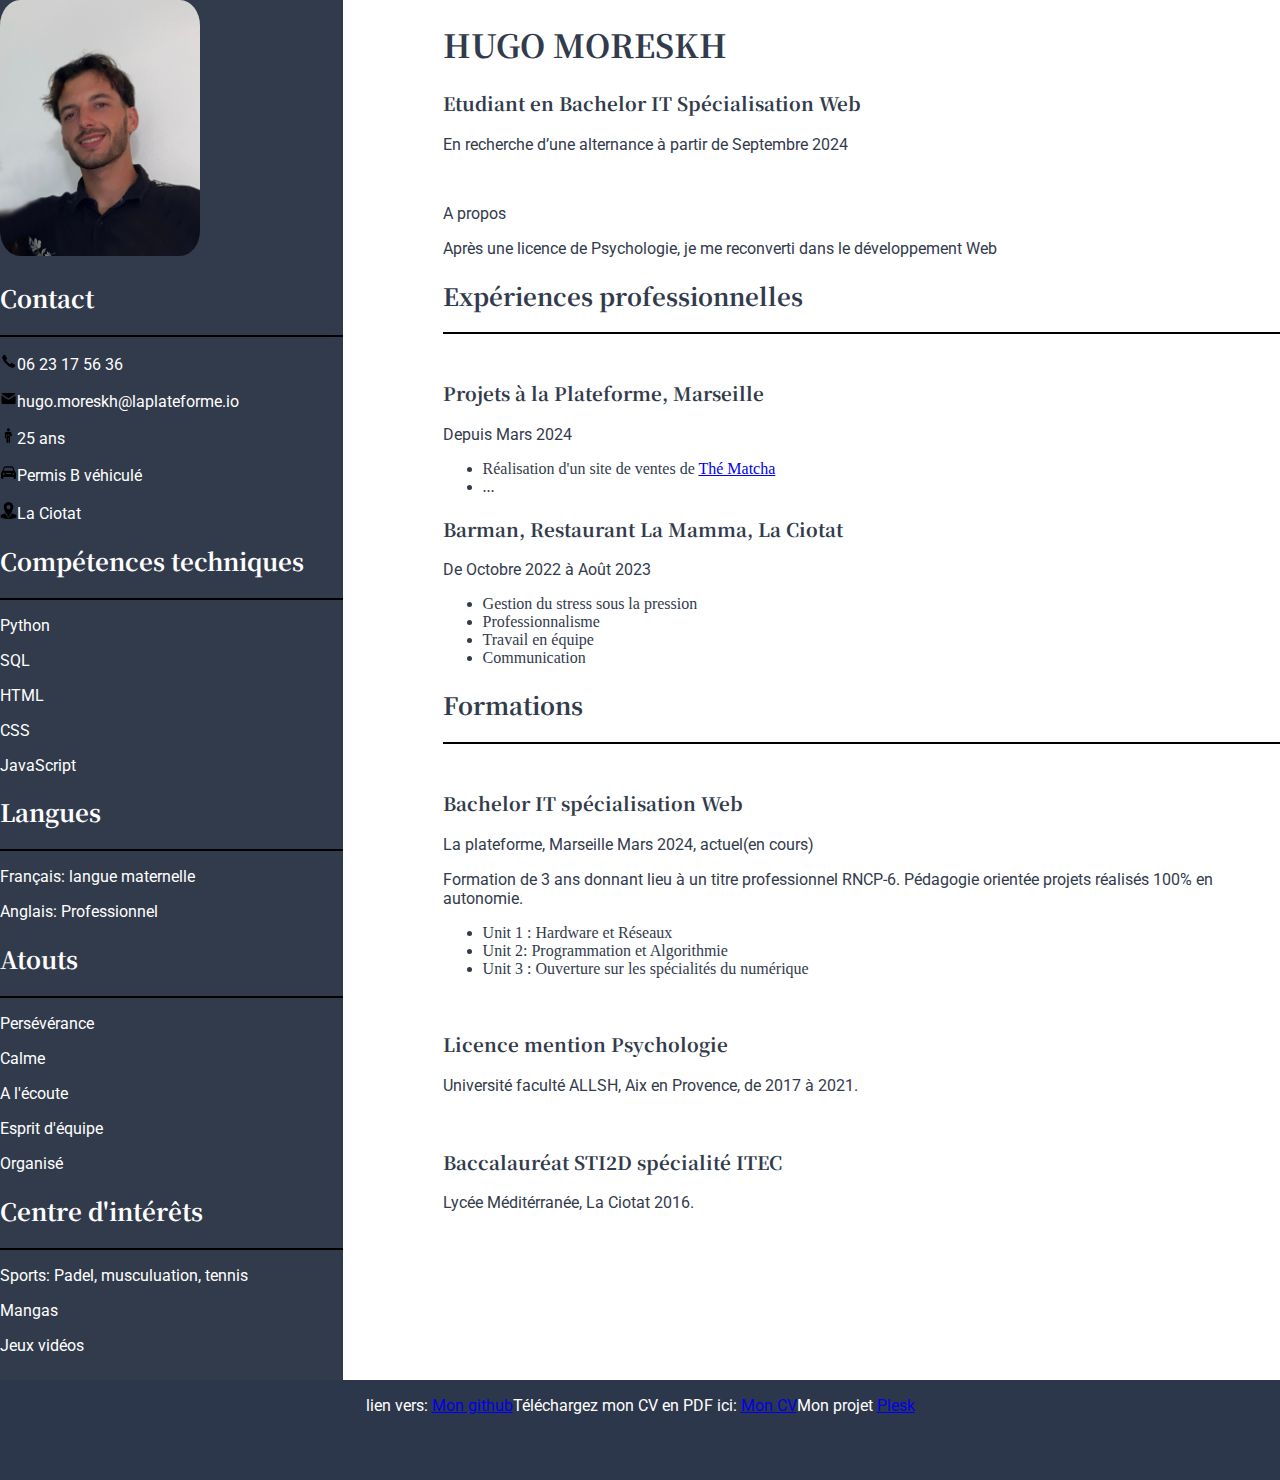
<file: index.html>
<!DOCTYPE html>
<html lang="en">
  <head>
    <meta charset="UTF-8" />
    <meta name="viewport" content="width=device-width, initial-scale=1.0" />
    <meta
      name="description"
      content="Découvrez mon CV avec mes informations personnelles, mon objectif professionnel, mes expériences professionnelles, mon parcours scolaire ainsi que les formations réalisées, mes hardskills et pour terminer un lien github et mon CV télécgargeable en PDF."
    />
    <title>HUGO MORESKH CV</title>
    <link rel="stylesheet" href="style.css" />
    <link rel="preconnect" href="https://fonts.googleapis.com" />
    <link rel="preconnect" href="https://fonts.gstatic.com" crossorigin />
    <link
      href="https://fonts.googleapis.com/css2?family=Roboto:ital,wght@0,100;0,300;0,400;0,500;0,700;0,900;1,100;1,300;1,400;1,500;1,700;1,900&display=swap"
      rel="stylesheet"
    />
    <link
      href="https://fonts.googleapis.com/css2?family=Noto+Serif+JP:wght@600&display=swap"
      rel="stylesheet"
    />
  </head>
  <body>
    <main>
      <!-- Left Side-->
      <aside>
        <img
          class="photoProfil"
          src="/images/PhotoProfil.jpg"
          alt="photo de moi"
        />
        <!-- Contact------------------------>
        <h2>Contact</h2>
        <hr />
        <p>
          <img src="/images/icons8-telephone-30.png" alt="" />06 23 17 56 36
        </p>
        <p>
          <img
            src="/images/icons8-mail-24.png"
            alt=""
          />hugo.moreskh@laplateforme.io
        </p>
        <p><img src="/images/icons8-me-50.png" alt="" />25 ans</p>
        <p><img src="/images/icons8-car-30.png" alt="" />Permis B véhiculé</p>
        <p><img src="/images/icons8-position-50.png" alt="" />La Ciotat</p>
        <!-- Compétences techniques------------------->
        <h2>Compétences techniques</h2>
        <hr />
        <p>Python</p>
        <p>SQL</p>
        <p>HTML</p>
        <p>CSS</p>
        <p>JavaScript</p>
        <!-- Langues--------------------------------->
        <h2>Langues</h2>
        <hr />
        <p>Français: langue maternelle</p>
        <p>Anglais: Professionnel</p>
        <!-- Atouts ---------------------------->
        <h2>Atouts</h2>
        <hr />
        <p>Persévérance</p>
        <p>Calme</p>
        <p>A l'écoute</p>
        <p>Esprit d'équipe</p>
        <p>Organisé</p>
        <!-- Centre d'interets ---------------------->
        <h2>Centre d'intérêts</h2>
        <hr />
        <p>Sports: Padel, musculuation, tennis</p>
        <p>Mangas</p>
        <p>Jeux vidéos</p>
      </aside>
      <!-- Rightside ------------->
      <div class="rightSide">
        <h1>HUGO MORESKH</h1>
        <h3>Etudiant en Bachelor IT Spécialisation Web</h3>
        <p>En recherche d’une alternance à partir de Septembre 2024</p>
        <br />
        <p>A propos</p>
        <p>
          Après une licence de Psychologie, je me reconverti dans le
          développement Web
        </p>
        <!-- Expériences professionnelles ------------>
        <h2>Expériences professionnelles</h2>
        <hr />
        <br />
        <h3>Projets à la Plateforme, Marseille</h3>
        <p>Depuis Mars 2024</p>
        <ul>
          <li>
            Réalisation d'un site de ventes de
            <a href="http://127.0.0.1:5500/index.html">Thé Matcha</a>
          </li>
          <li>...</li>
        </ul>
        <h3>Barman, Restaurant La Mamma, La Ciotat</h3>
        <p>De Octobre 2022 à Août 2023</p>
        <ul>
          <li>Gestion du stress sous la pression</li>
          <li>Professionnalisme</li>
          <li>Travail en équipe</li>
          <li>Communication</li>
        </ul>
        <div class="formations">
          <!-- FORMATIONS ---------------->
          <h2>Formations</h2>
          <hr />
          <br />
          <h3>Bachelor IT spécialisation Web</h3>
          <p>La plateforme, Marseille Mars 2024, actuel(en cours)</p>
          <p>
            Formation de 3 ans donnant lieu à un titre professionnel RNCP-6.
            Pédagogie orientée projets réalisés 100% en autonomie.
          </p>
          <ul>
            <li>Unit 1 : Hardware et Réseaux</li>
            <li>Unit 2: Programmation et Algorithmie</li>
            <li>Unit 3 : Ouverture sur les spécialités du numérique</li>
          </ul>
          <br />
          <h3>Licence mention Psychologie</h3>
          <p>Université faculté ALLSH, Aix en Provence, de 2017 à 2021.</p>
          <br />
          <h3>Baccalauréat STI2D spécialité ITEC</h3>
          <p>Lycée Méditérranée, La Ciotat 2016.</p>
        </div>
      </div>
    </main>
    <!-- FOOTER ---------------->
    <footer>
      <p>lien vers: <a href="https://github.com/">Mon github</a></p>
      <p>
        Téléchargez mon CV en PDF ici:
        <a
          href="https://drive.google.com/file/d/1zGp-88BJkckfuMSspzMNefdpYuyXcaqK/view"
          >Mon CV</a
        >
      </p>
      <p>Mon projet <a href="https://github.com/HugoMomo/Plesk">Plesk</a></p>
    </footer>
  </body>
</html>
</file>
<file: style.css>
/* FONT ******************/
.noto-serif jp-semibold {
  font-family: "Noto Serif JP", serif;
  font-weight: 600;
  font-style: normal;
}

.roboto-medium {
  font-family: "Roboto", sans-serif;
  font-weight: 500;
  font-style: normal;
}
/* BODY **********/
body {
  margin: 0;
}
/* TITRE ET PARAGRAPHE************/
h1,
h2,
h3 {
  font-family: "Noto Serif JP", serif;
  font-weight: 600;
  font-style: normal;
  font-weight: bold;
}
p {
  font-family: "Roboto", sans-serif;
  font-weight: 400;
}
/* Main ***********/
main {
  display: flex;
}
/* Left Side ******************************/
aside {
  background-color: #323b4c;
  width: 450px;
  height: 1380px;
  color: white;
}
.photoProfil {
  width: 200px;
  border-radius: 10%;
}
/* LOGO **********/
img {
  width: 5%;
}
/* Barre de séparation ***********/
hr {
  border: solid 1px black;
}
/* Right side *************************/
.rightSide {
  background-color: white;
  color: #323b4c;
  height: 1200px;
  width: 1100px;
  margin-left: 100px;
}
/* FOOTER *********************/
footer {
  background-color: #2d374c;
  color: white;
  display: flex;
  justify-content: center;
  height: 100px;
}
</file>
